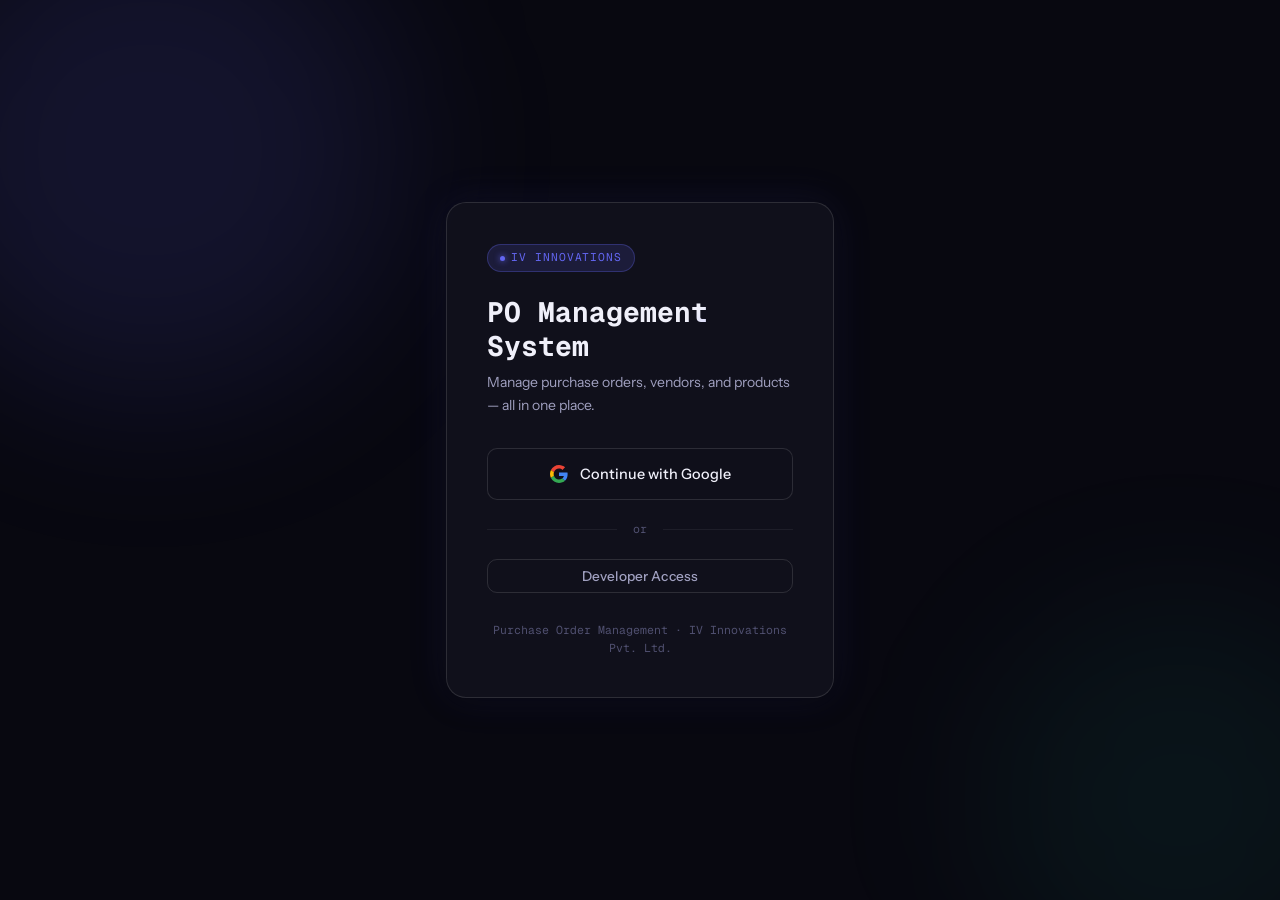
<file: frontend/index.html>
﻿<!DOCTYPE html>
<html lang="en">
<head>
  <meta charset="UTF-8"/>
  <meta name="viewport" content="width=device-width, initial-scale=1.0"/>
  <title>PO Management — Sign In</title>
  <link rel="stylesheet" href="css/style.css"/>
  <style>
    body { display:flex; align-items:center; justify-content:center; min-height:100vh; overflow:hidden; }
    .bg-orb { position:fixed; border-radius:50%; filter:blur(80px); pointer-events:none; z-index:0; }
    .bg-orb-1 { width:500px; height:500px; background:rgba(99,102,241,0.12); top:-100px; left:-100px; animation:drift 8s ease-in-out infinite alternate; }
    .bg-orb-2 { width:400px; height:400px; background:rgba(34,211,165,0.06); bottom:-100px; right:-100px; animation:drift 10s ease-in-out infinite alternate-reverse; }
    @keyframes drift { from{transform:translate(0,0)} to{transform:translate(30px,20px)} }
    .login-wrap { position:relative; z-index:1; width:100%; max-width:420px; padding:1rem; animation:fadeUp 0.5s cubic-bezier(0.34,1.56,0.64,1) both; }
    .login-card { background:rgba(19,19,31,0.8); border:1px solid var(--border-bright); border-radius:20px; padding:2.5rem; backdrop-filter:blur(24px); box-shadow:var(--shadow),var(--shadow-accent); }
    .login-badge { display:inline-flex; align-items:center; gap:0.4rem; background:var(--accent-dim); border:1px solid rgba(99,102,241,0.3); border-radius:999px; padding:0.25rem 0.75rem; font-family:var(--font-mono); font-size:0.7rem; color:var(--accent); letter-spacing:0.08em; margin-bottom:1.5rem; }
    .login-badge-dot { width:5px; height:5px; border-radius:50%; background:var(--accent); box-shadow:0 0 6px var(--accent); animation:pulse 2s infinite; }
    @keyframes pulse { 0%,100%{opacity:1} 50%{opacity:0.4} }
    .login-title { font-family:var(--font-mono); font-size:1.75rem; font-weight:700; line-height:1.2; margin-bottom:0.5rem; background:linear-gradient(135deg,var(--text) 60%,var(--accent)); -webkit-background-clip:text; -webkit-text-fill-color:transparent; background-clip:text; }
    .login-sub { color:var(--text-2); font-size:0.875rem; margin-bottom:2rem; line-height:1.6; }
    .btn-google { display:flex; align-items:center; justify-content:center; gap:0.75rem; width:100%; padding:0.85rem; background:var(--surface); border:1px solid var(--border-bright); border-radius:var(--radius); color:var(--text); font-family:var(--font-sans); font-size:0.9rem; font-weight:500; cursor:pointer; text-decoration:none; transition:all 0.2s ease; }
    .btn-google:hover { border-color:var(--accent); background:var(--accent-dim); transform:translateY(-1px); box-shadow:0 4px 20px rgba(99,102,241,0.15); }
    .divider { display:flex; align-items:center; gap:1rem; margin:1.25rem 0; color:var(--muted); font-size:0.72rem; font-family:var(--font-mono); }
    .divider::before,.divider::after { content:''; flex:1; height:1px; background:var(--border); }
    .modal-overlay { display:none; position:fixed; inset:0; background:rgba(0,0,0,0.6); backdrop-filter:blur(4px); z-index:200; align-items:center; justify-content:center; }
    .modal-overlay.open { display:flex; }
    .modal { background:var(--card); border:1px solid var(--border-bright); border-radius:var(--radius-lg); padding:2rem; width:100%; max-width:340px; box-shadow:var(--shadow); animation:fadeUp 0.25s cubic-bezier(0.34,1.56,0.64,1) both; }
    .modal-title { font-family:var(--font-mono); font-size:0.95rem; font-weight:600; margin-bottom:0.3rem; color:var(--text); }
    .modal-sub { font-size:0.82rem; color:var(--text-2); margin-bottom:1.25rem; }
    .pw-wrap { position:relative; margin-bottom:0.6rem; }
    .pw-wrap input { padding-right:2.75rem; }
    .pw-toggle { position:absolute; right:0.75rem; top:50%; transform:translateY(-50%); background:none; border:none; color:var(--muted); cursor:pointer; font-size:0.9rem; line-height:1; transition:color 0.15s; }
    .pw-toggle:hover { color:var(--text); }
    .error-msg { font-size:0.78rem; color:var(--red); margin-bottom:0.75rem; font-family:var(--font-mono); display:none; background:rgba(244,63,94,0.08); padding:0.4rem 0.6rem; border-radius:6px; border:1px solid rgba(244,63,94,0.2); }
    .modal-actions { display:flex; gap:0.75rem; }
    .login-footer { margin-top:1.75rem; font-size:0.72rem; color:var(--muted); text-align:center; font-family:var(--font-mono); }
  </style>
</head>
<body>
  <div class="bg-orb bg-orb-1"></div>
  <div class="bg-orb bg-orb-2"></div>
  <div class="login-wrap">
    <div class="login-card">
      <div class="login-badge"><div class="login-badge-dot"></div>IV INNOVATIONS</div>
      <h1 class="login-title">PO Management<br>System</h1>
      <p class="login-sub">Manage purchase orders, vendors, and products — all in one place.</p>
      <a class="btn-google" href="http://localhost:8000/auth/login">
        <svg width="18" height="18" viewBox="0 0 48 48">
          <path fill="#EA4335" d="M24 9.5c3.54 0 6.71 1.22 9.21 3.6l6.85-6.85C35.9 2.38 30.47 0 24 0 14.62 0 6.51 5.38 2.56 13.22l7.98 6.19C12.43 13.72 17.74 9.5 24 9.5z"/>
          <path fill="#4285F4" d="M46.98 24.55c0-1.57-.15-3.09-.38-4.55H24v9.02h12.94c-.58 2.96-2.26 5.48-4.78 7.18l7.73 6c4.51-4.18 7.09-10.36 7.09-17.65z"/>
          <path fill="#FBBC05" d="M10.53 28.59c-.48-1.45-.76-2.99-.76-4.59s.27-3.14.76-4.59l-7.98-6.19C.92 16.46 0 20.12 0 24c0 3.88.92 7.54 2.56 10.78l7.97-6.19z"/>
          <path fill="#34A853" d="M24 48c6.48 0 11.93-2.13 15.89-5.81l-7.73-6c-2.18 1.48-4.97 2.35-8.16 2.35-6.26 0-11.57-4.22-13.47-9.91l-7.98 6.19C6.51 42.62 14.62 48 24 48z"/>
        </svg>
        Continue with Google
      </a>
      <div class="divider">or</div>
      <button class="btn btn-outline" style="width:100%;justify-content:center;" onclick="openDevModal()"> Developer Access</button>
      <p class="login-footer">Purchase Order Management · IV Innovations Pvt. Ltd.</p>
    </div>
  </div>
  <div class="modal-overlay" id="devModal">
    <div class="modal">
      <div class="modal-title">Developer Access</div>
      <p class="modal-sub">Enter your developer password to continue.</p>
      <div class="pw-wrap">
        <input type="password" id="devPassword" placeholder="Enter password" onkeydown="if(event.key==='Enter') submitDev()"/>
        <button class="pw-toggle" onclick="togglePw()" id="pwToggle">👁</button>
      </div>
      <div class="error-msg" id="pwError">Incorrect password. Please try again.</div>
      <div class="modal-actions">
        <button class="btn btn-outline" style="flex:1" onclick="closeDevModal()">Cancel</button>
        <button class="btn btn-primary" style="flex:1" onclick="submitDev()">Enter</button>
      </div>
    </div>
  </div>
  <script>
    const DEV_PASSWORD = 'PardhuDevelops@123';
    function openDevModal() { document.getElementById('devModal').classList.add('open'); document.getElementById('devPassword').focus(); document.getElementById('pwError').style.display='none'; document.getElementById('devPassword').value=''; }
    function closeDevModal() { document.getElementById('devModal').classList.remove('open'); }
    function togglePw() { const i=document.getElementById('devPassword'),t=document.getElementById('pwToggle'); i.type=i.type==='password'?'text':'password'; t.textContent=i.type==='password'?'👁':'🙈'; }
    function submitDev() { if(document.getElementById('devPassword').value===DEV_PASSWORD){window.location.href='dashboard.html';}else{document.getElementById('pwError').style.display='block';document.getElementById('devPassword').value='';document.getElementById('devPassword').focus();} }
    document.getElementById('devModal').addEventListener('click',function(e){if(e.target===this)closeDevModal();});
  </script>
</body>
</html>
</file>
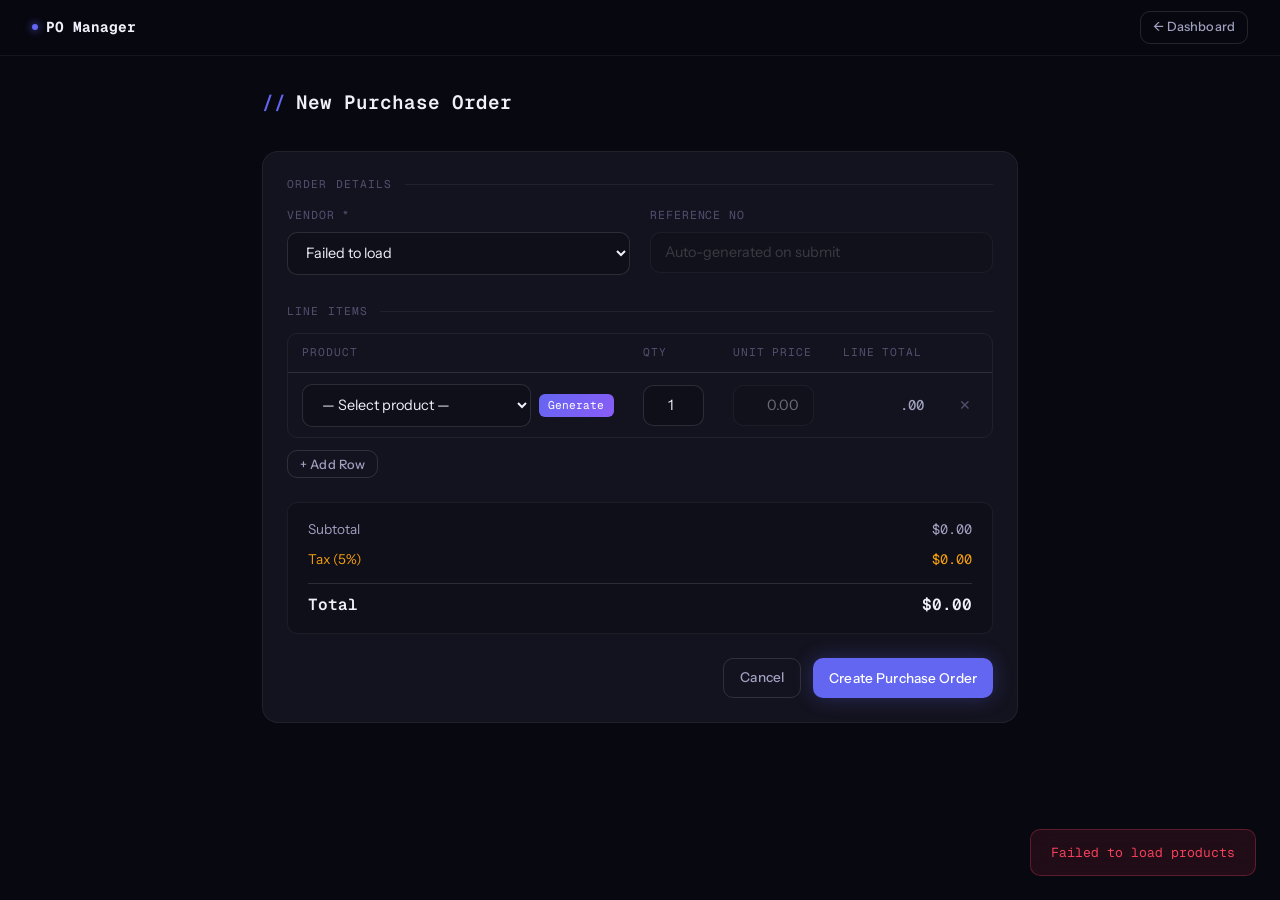
<file: frontend/create_po.html>
﻿<!DOCTYPE html>
<html lang="en">
<head>
  <meta charset="UTF-8"/>
  <meta name="viewport" content="width=device-width, initial-scale=1.0"/>
  <title>PO Management — New Order</title>
  <link rel="stylesheet" href="css/style.css"/>
  <style>
    .ai-btn{display:inline-flex;align-items:center;gap:0.3rem;background:linear-gradient(135deg,var(--accent),#8b5cf6);border:none;border-radius:6px;color:#fff;font-size:0.7rem;font-family:var(--font-mono);padding:0.28rem 0.6rem;cursor:pointer;white-space:nowrap;transition:all 0.2s;flex-shrink:0;}
    .ai-btn:hover{opacity:0.85;transform:translateY(-1px);}
    .ai-btn:disabled{opacity:0.4;cursor:wait;transform:none;}
    .ai-desc{font-size:0.78rem;color:var(--text-2);font-style:italic;padding:0.5rem 0.75rem;background:var(--accent-dim);border-left:2px solid var(--accent);border-radius:0 6px 6px 0;margin-top:0.4rem;display:none;animation:fadeUp 0.3s ease both;line-height:1.5;}
    .product-cell{display:flex;flex-direction:column;}
    .product-top{display:flex;align-items:center;gap:0.5rem;}
    .totals-section{background:var(--surface);border:1px solid var(--border);border-radius:var(--radius);padding:1rem 1.25rem;margin-bottom:1.5rem;display:flex;flex-direction:column;gap:0.5rem;}
    .total-row-display{display:flex;justify-content:space-between;align-items:center;font-size:0.85rem;color:var(--text-2);}
    .total-row-display.grand{border-top:1px solid var(--border-bright);padding-top:0.5rem;margin-top:0.25rem;font-size:1rem;font-weight:600;color:var(--text);font-family:var(--font-mono);}
    .total-row-display span:last-child{font-family:var(--font-mono);}
  </style>
</head>
<body>
  <nav class="nav">
    <a class="nav-brand" href="dashboard.html"><div class="nav-brand-dot"></div>PO Manager</a>
    <div class="nav-right"><a href="dashboard.html" class="btn btn-outline btn-sm">← Dashboard</a></div>
  </nav>
  <main class="page" style="max-width:820px">
    <div class="page-header">
      <h1 class="page-title"><span class="page-title-prefix">//</span> New Purchase Order</h1>
    </div>
    <div class="card">
      <div class="section-label">Order Details</div>
      <div class="form-grid" style="margin-bottom:1.75rem">
        <div class="form-group"><label for="vendorSelect">Vendor *</label><select id="vendorSelect"><option value="">Loading vendors...</option></select></div>
        <div class="form-group"><label>Reference No</label><input type="text" disabled placeholder="Auto-generated on submit"/></div>
      </div>
      <div class="section-label">Line Items</div>
      <div class="items-table-wrap" style="margin-bottom:0.75rem">
        <table class="items-table" style="width:100%">
          <thead><tr><th>Product</th><th style="width:90px">Qty</th><th style="width:110px">Unit Price</th><th style="width:110px">Line Total</th><th style="width:40px"></th></tr></thead>
          <tbody id="itemsBody"></tbody>
        </table>
      </div>
      <button class="btn btn-outline btn-sm" onclick="addRow()" style="margin-bottom:1.5rem">+ Add Row</button>
      <div class="totals-section">
        <div class="total-row-display"><span>Subtotal</span><span id="subtotalDisplay">.00</span></div>
        <div class="total-row-display"><span style="color:var(--yellow)">Tax (5%)</span><span id="taxDisplay" style="color:var(--yellow)">.00</span></div>
        <div class="total-row-display grand"><span>Total</span><span id="totalDisplay">.00</span></div>
      </div>
      <div style="display:flex;justify-content:flex-end;gap:0.75rem">
        <a href="dashboard.html" class="btn btn-outline">Cancel</a>
        <button class="btn btn-primary" id="submitBtn" onclick="submitPO()">Create Purchase Order</button>
      </div>
    </div>
  </main>
  <div id="toast"></div>
  <script>
    const API='http://localhost:8000';
    let products=[];
    function showToast(msg,type='success'){const t=document.getElementById('toast');t.textContent=msg;t.className='show '+type;setTimeout(()=>t.className='',3500);}
    async function loadVendors(){const sel=document.getElementById('vendorSelect');try{const data=await fetch(API+'/vendors/').then(r=>r.json());sel.innerHTML='<option value="">— Select a vendor —</option>'+data.map(v=>'<option value="'+v.id+'">'+v.name+'</option>').join('');}catch{sel.innerHTML='<option value="">Failed to load</option>';}}
    async function loadProducts(){try{products=await fetch(API+'/products/').then(r=>r.json());}catch{showToast('Failed to load products','error');}}
    function productOptions(){return'<option value="">— Select product —</option>'+products.map(p=>'<option value="'+p.id+'" data-price="'+p.unit_price+'">'+p.name+' ('+p.sku+')</option>').join('');}
    function addRow(){
      const rowId=Date.now();
      const tr=document.createElement('tr');
      tr.id='row-'+rowId;
      tr.style.animation='fadeUp 0.25s ease both';
      tr.innerHTML='<td><div class="product-cell"><div class="product-top"><select onchange="onProductChange('+rowId+')" id="prod-'+rowId+'" style="flex:1">'+productOptions()+'</select><button class="ai-btn" id="aibtn-'+rowId+'" onclick="autoDescribe('+rowId+')"> Generate</button></div><div class="ai-desc" id="aidesc-'+rowId+'"></div></div></td><td><input type="number" id="qty-'+rowId+'" value="1" min="1" oninput="recalcRow('+rowId+')" style="text-align:right"/></td><td><input type="text" id="price-'+rowId+'" value="0.00" disabled style="text-align:right"/></td><td id="linetotal-'+rowId+'" style="font-family:var(--font-mono);text-align:right;font-weight:500">.00</td><td><button class="remove-row-btn" onclick="removeRow('+rowId+')">✕</button></td>';
      document.getElementById('itemsBody').appendChild(tr);
      recalcTotals();
    }
    function removeRow(rowId){document.getElementById('row-'+rowId)?.remove();recalcTotals();}
    function onProductChange(rowId){const sel=document.getElementById('prod-'+rowId);const price=sel.options[sel.selectedIndex]?.dataset?.price||'0';document.getElementById('price-'+rowId).value=parseFloat(price).toFixed(2);const desc=document.getElementById('aidesc-'+rowId);desc.style.display='none';desc.textContent='';recalcRow(rowId);}
    function recalcRow(rowId){const qty=parseFloat(document.getElementById('qty-'+rowId).value)||0;const price=parseFloat(document.getElementById('price-'+rowId).value)||0;document.getElementById('linetotal-'+rowId).textContent='$'+(qty*price).toFixed(2);recalcTotals();}
    function recalcTotals(){let sub=0;document.getElementById('itemsBody').querySelectorAll('tr').forEach(row=>{const id=row.id.replace('row-','');sub+=(parseFloat(document.getElementById('qty-'+id)?.value)||0)*(parseFloat(document.getElementById('price-'+id)?.value)||0);});const tax=sub*0.05,total=sub+tax;document.getElementById('subtotalDisplay').textContent='$'+sub.toFixed(2);document.getElementById('taxDisplay').textContent='$'+tax.toFixed(2);document.getElementById('totalDisplay').textContent='$'+total.toFixed(2);}
    async function autoDescribe(rowId){const pid=document.getElementById('prod-'+rowId).value;if(!pid){showToast('Select a product first','error');return;}const btn=document.getElementById('aibtn-'+rowId);const desc=document.getElementById('aidesc-'+rowId);btn.disabled=true;btn.textContent='...';desc.style.display='none';try{const data=await fetch(API+'/products/'+pid+'/describe').then(r=>r.json());desc.textContent='✨ '+data.description;desc.style.display='block';showToast('Description generated!');}catch{showToast('Failed to generate','error');}finally{btn.disabled=false;btn.textContent=' Generate';}}
    async function submitPO(){const vendorId=document.getElementById('vendorSelect').value;if(!vendorId){showToast('Please select a vendor','error');return;}const items=[];for(const row of document.getElementById('itemsBody').querySelectorAll('tr')){const id=row.id.replace('row-','');const pid=document.getElementById('prod-'+id)?.value;const qty=parseInt(document.getElementById('qty-'+id).value);if(!pid){showToast('Select a product for every row','error');return;}if(!qty||qty<1){showToast('Quantity must be at least 1','error');return;}items.push({product_id:parseInt(pid),quantity:qty});}if(!items.length){showToast('Add at least one product row','error');return;}const btn=document.getElementById('submitBtn');btn.disabled=true;btn.textContent='Creating...';try{const res=await fetch(API+'/orders/',{method:'POST',headers:{'Content-Type':'application/json'},body:JSON.stringify({vendor_id:parseInt(vendorId),items})});if(!res.ok){const e=await res.json();throw new Error(e.detail);}const order=await res.json();showToast('✓ '+order.reference_no+' created!');setTimeout(()=>window.location.href='dashboard.html',1500);}catch(e){showToast(e.message||'Failed','error');btn.disabled=false;btn.textContent='Create Purchase Order';}}
    async function init(){await Promise.all([loadVendors(),loadProducts()]);addRow();}
    init();
  </script>
</body>
</html>
</file>
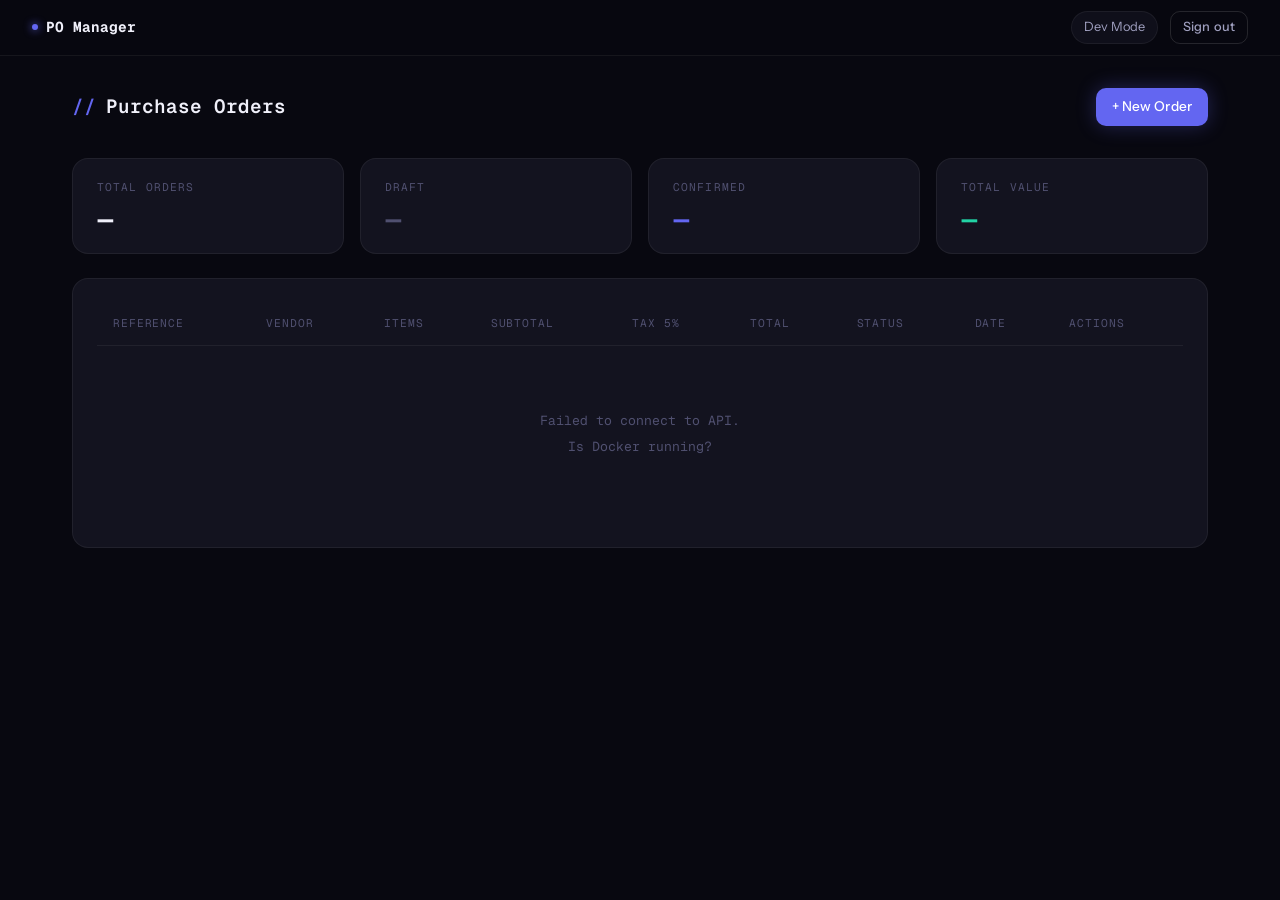
<file: frontend/dashboard.html>
﻿<!DOCTYPE html>
<html lang="en">
<head>
  <meta charset="UTF-8"/>
  <meta name="viewport" content="width=device-width, initial-scale=1.0"/>
  <title>PO Management — Dashboard</title>
  <link rel="stylesheet" href="css/style.css"/>
</head>
<body>
  <nav class="nav">
    <a class="nav-brand" href="dashboard.html"><div class="nav-brand-dot"></div>PO Manager</a>
    <div class="nav-right">
      <div class="nav-user" id="navUser"><span id="navUserName">—</span></div>
      <a href="index.html" class="btn btn-outline btn-sm">Sign out</a>
    </div>
  </nav>
  <main class="page">
    <div class="page-header">
      <h1 class="page-title"><span class="page-title-prefix">//</span> Purchase Orders</h1>
      <a href="create_po.html" class="btn btn-primary">+ New Order</a>
    </div>
    <div class="stats-grid">
      <div class="stat-card"><div class="stat-label">Total Orders</div><div class="stat-value" id="statTotal">—</div></div>
      <div class="stat-card"><div class="stat-label">Draft</div><div class="stat-value" id="statDraft" style="color:var(--muted)">—</div></div>
      <div class="stat-card"><div class="stat-label">Confirmed</div><div class="stat-value" id="statConfirmed" style="color:var(--accent)">—</div></div>
      <div class="stat-card"><div class="stat-label">Total Value</div><div class="stat-value" id="statValue" style="color:var(--green)">—</div></div>
    </div>
    <div class="card">
      <div class="table-wrap">
        <table>
          <thead>
            <tr><th>Reference</th><th>Vendor</th><th>Items</th><th>Subtotal</th><th>Tax 5%</th><th>Total</th><th>Status</th><th>Date</th><th>Actions</th></tr>
          </thead>
          <tbody id="ordersBody">
            <tr><td colspan="9"><div class="loading-center"><div class="spinner"></div> Loading orders...</div></td></tr>
          </tbody>
        </table>
      </div>
    </div>
  </main>
  <div id="toast"></div>
  <script>
    const API='http://localhost:8000';
    function showToast(msg,type='success'){const t=document.getElementById('toast');t.textContent=msg;t.className='show '+type;setTimeout(()=>t.className='',3000);}
    function badge(s){const m={Draft:'badge-draft',Confirmed:'badge-confirmed',Received:'badge-received',Cancelled:'badge-cancelled'};return '<span class="badge '+(m[s]||'badge-draft')+'">'+s+'</span>';}
    function fmt(n){return'$'+parseFloat(n).toFixed(2);}
    function fmtDate(d){return new Date(d).toLocaleDateString('en-IN',{day:'2-digit',month:'short',year:'numeric'});}
    async function updateStatus(id,status){try{const res=await fetch(API+'/orders/'+id+'/status',{method:'PATCH',headers:{'Content-Type':'application/json'},body:JSON.stringify({status})});if(!res.ok)throw new Error();showToast('Status → '+status);loadOrders();}catch{showToast('Failed to update','error');}}
    async function deleteOrder(id){if(!confirm('Delete this purchase order?'))return;try{const res=await fetch(API+'/orders/'+id,{method:'DELETE'});if(!res.ok){const e=await res.json();throw new Error(e.detail);}showToast('Order deleted');loadOrders();}catch(e){showToast(e.message||'Cannot delete','error');}}
    function renderOrders(orders){
      const tbody=document.getElementById('ordersBody');
      if(!orders.length){tbody.innerHTML='<tr><td colspan="9"><div class="empty-state">No purchase orders yet.<br><a href="create_po.html" style="color:var(--accent)">Create your first order →</a></div></td></tr>';return;}
      tbody.innerHTML=orders.map((o,i)=>'<tr style="animation:fadeUp 0.3s ease '+(i*0.04)+'s both"><td><code style="color:var(--accent);font-size:0.78rem;background:var(--accent-dim);padding:0.2rem 0.5rem;border-radius:4px">'+o.reference_no+'</code></td><td>'+o.vendor.name+'</td><td style="color:var(--muted)">'+o.items.length+'</td><td>'+fmt(o.subtotal)+'</td><td style="color:var(--yellow)">'+fmt(o.tax_amount)+'</td><td style="font-weight:600;color:var(--text)">'+fmt(o.total_amount)+'</td><td>'+badge(o.status)+'</td><td style="color:var(--muted);font-size:0.8rem">'+fmtDate(o.created_at)+'</td><td><div style="display:flex;gap:0.4rem;align-items:center"><select onchange="updateStatus('+o.id+',this.value)" style="padding:0.25rem 0.5rem;font-size:0.75rem;width:auto;border-radius:6px">'+['Draft','Confirmed','Received','Cancelled'].map(s=>'<option '+(s===o.status?'selected':'')+'>'+s+'</option>').join('')+'</select><button class="btn btn-danger" onclick="deleteOrder('+o.id+')">✕</button></div></td></tr>').join('');
      document.getElementById('statTotal').textContent=orders.length;
      document.getElementById('statDraft').textContent=orders.filter(o=>o.status==='Draft').length;
      document.getElementById('statConfirmed').textContent=orders.filter(o=>o.status==='Confirmed').length;
      document.getElementById('statValue').textContent=fmt(orders.reduce((s,o)=>s+parseFloat(o.total_amount),0));
    }
    async function loadOrders(){try{const data=await fetch(API+'/orders/').then(r=>r.json());renderOrders(data);}catch{document.getElementById('ordersBody').innerHTML='<tr><td colspan="9"><div class="empty-state">Failed to connect to API.<br>Is Docker running?</div></td></tr>';}}
    function loadUser(){const match=window.location.hash.match(/token=([^&]+)/);if(match){localStorage.setItem('token',match[1]);history.replaceState(null,'',location.pathname);}const token=localStorage.getItem('token');if(token){fetch(API+'/auth/me?token='+token).then(r=>r.json()).then(u=>document.getElementById('navUserName').textContent=u.name||u.email).catch(()=>{});}else{document.getElementById('navUserName').textContent='Dev Mode';}}
    loadUser();loadOrders();
  </script>
</body>
</html>
</file>
<file: frontend/css/style.css>
@import url('https://fonts.googleapis.com/css2?family=Geist+Mono:wght@400;600;700&family=Instrument+Sans:wght@400;500;600&display=swap');

:root {
  --bg:         #080810;
  --surface:    #0f0f1a;
  --card:       #13131f;
  --card-hover: #17172b;
  --border:     rgba(255,255,255,0.06);
  --border-bright: rgba(255,255,255,0.12);
  --accent:     #6366f1;
  --accent-dim: rgba(99,102,241,0.15);
  --accent-glow:rgba(99,102,241,0.3);
  --green:      #22d3a5;
  --yellow:     #f59e0b;
  --red:        #f43f5e;
  --text:       #f0f0fa;
  --text-2:     #a0a0c0;
  --muted:      #505070;
  --font-mono:  'Geist Mono', monospace;
  --font-sans:  'Instrument Sans', sans-serif;
  --radius:     10px;
  --radius-lg:  16px;
  --shadow:     0 4px 24px rgba(0,0,0,0.4);
  --shadow-accent: 0 0 40px rgba(99,102,241,0.12);
}

*, *::before, *::after { box-sizing: border-box; margin: 0; padding: 0; }
html { scroll-behavior: smooth; }
body {
  background: var(--bg);
  color: var(--text);
  font-family: var(--font-sans);
  min-height: 100vh;
  line-height: 1.6;
  -webkit-font-smoothing: antialiased;
}

::-webkit-scrollbar { width: 4px; }
::-webkit-scrollbar-track { background: transparent; }
::-webkit-scrollbar-thumb { background: var(--border-bright); border-radius: 2px; }

.nav {
  display: flex;
  align-items: center;
  justify-content: space-between;
  padding: 0 2rem;
  height: 56px;
  border-bottom: 1px solid var(--border);
  background: rgba(8,8,16,0.8);
  backdrop-filter: blur(16px);
  -webkit-backdrop-filter: blur(16px);
  position: sticky;
  top: 0;
  z-index: 100;
}

.nav-brand {
  font-family: var(--font-mono);
  font-size: 0.9rem;
  font-weight: 700;
  color: var(--text);
  text-decoration: none;
  display: flex;
  align-items: center;
  gap: 0.5rem;
}

.nav-brand-dot {
  width: 6px; height: 6px;
  background: var(--accent);
  border-radius: 50%;
  box-shadow: 0 0 8px var(--accent);
}

.nav-right { display: flex; align-items: center; gap: 0.75rem; }

.nav-user {
  display: flex;
  align-items: center;
  gap: 0.5rem;
  font-size: 0.8rem;
  color: var(--text-2);
  background: var(--surface);
  border: 1px solid var(--border);
  padding: 0.3rem 0.75rem;
  border-radius: 999px;
}

.btn {
  display: inline-flex;
  align-items: center;
  gap: 0.4rem;
  padding: 0.5rem 1rem;
  border-radius: var(--radius);
  font-family: var(--font-sans);
  font-size: 0.85rem;
  font-weight: 500;
  cursor: pointer;
  border: none;
  transition: all 0.2s ease;
  text-decoration: none;
  letter-spacing: 0.01em;
  white-space: nowrap;
}

.btn-primary {
  background: var(--accent);
  color: #fff;
  box-shadow: 0 0 20px var(--accent-glow);
}
.btn-primary:hover {
  background: #7577f5;
  box-shadow: 0 0 30px var(--accent-glow);
  transform: translateY(-1px);
}

.btn-outline {
  background: transparent;
  color: var(--text-2);
  border: 1px solid var(--border-bright);
}
.btn-outline:hover {
  color: var(--text);
  border-color: var(--accent);
  background: var(--accent-dim);
}

.btn-danger {
  background: transparent;
  color: var(--red);
  border: 1px solid rgba(244,63,94,0.3);
  padding: 0.3rem 0.6rem;
}
.btn-danger:hover { background: rgba(244,63,94,0.1); }
.btn-sm { padding: 0.35rem 0.75rem; font-size: 0.8rem; }

.page {
  padding: 2rem;
  max-width: 1200px;
  margin: 0 auto;
  animation: fadeUp 0.4s ease both;
}

@keyframes fadeUp {
  from { opacity: 0; transform: translateY(12px); }
  to   { opacity: 1; transform: translateY(0); }
}

.page-header {
  display: flex;
  align-items: center;
  justify-content: space-between;
  margin-bottom: 2rem;
}

.page-title {
  font-family: var(--font-mono);
  font-size: 1.2rem;
  font-weight: 600;
  color: var(--text);
  display: flex;
  align-items: center;
  gap: 0.6rem;
}

.page-title-prefix { color: var(--accent); }

.card {
  background: var(--card);
  border: 1px solid var(--border);
  border-radius: var(--radius-lg);
  padding: 1.5rem;
  transition: border-color 0.2s;
}
.card:hover { border-color: var(--border-bright); }

.stats-grid {
  display: grid;
  grid-template-columns: repeat(auto-fit, minmax(160px, 1fr));
  gap: 1rem;
  margin-bottom: 1.5rem;
}

.stat-card {
  background: var(--card);
  border: 1px solid var(--border);
  border-radius: var(--radius-lg);
  padding: 1.25rem 1.5rem;
  transition: all 0.2s ease;
  position: relative;
  overflow: hidden;
}

.stat-card::before {
  content: '';
  position: absolute;
  top: 0; left: 0; right: 0;
  height: 2px;
  background: linear-gradient(90deg, transparent, var(--accent), transparent);
  opacity: 0;
  transition: opacity 0.3s;
}

.stat-card:hover::before { opacity: 1; }
.stat-card:hover { border-color: var(--border-bright); transform: translateY(-2px); }

.stat-label {
  font-size: 0.7rem;
  color: var(--muted);
  text-transform: uppercase;
  letter-spacing: 0.1em;
  font-family: var(--font-mono);
  margin-bottom: 0.5rem;
}

.stat-value {
  font-size: 1.75rem;
  font-weight: 600;
  font-family: var(--font-mono);
  line-height: 1;
}

.table-wrap { overflow-x: auto; }
table { width: 100%; border-collapse: collapse; font-size: 0.875rem; }
thead tr { border-bottom: 1px solid var(--border); }

th {
  text-align: left;
  padding: 0.75rem 1rem;
  font-family: var(--font-mono);
  font-size: 0.7rem;
  color: var(--muted);
  text-transform: uppercase;
  letter-spacing: 0.08em;
  font-weight: 400;
}

td {
  padding: 0.9rem 1rem;
  border-bottom: 1px solid var(--border);
  vertical-align: middle;
  color: var(--text-2);
}

td:first-child { color: var(--text); }
tbody tr { transition: background 0.15s; }
tbody tr:hover { background: rgba(99,102,241,0.04); }
tbody tr:last-child td { border-bottom: none; }

.badge {
  display: inline-flex;
  align-items: center;
  gap: 0.3rem;
  padding: 0.2rem 0.65rem;
  border-radius: 999px;
  font-size: 0.7rem;
  font-family: var(--font-mono);
  font-weight: 600;
  letter-spacing: 0.04em;
}
.badge::before {
  content: '';
  width: 5px; height: 5px;
  border-radius: 50%;
  background: currentColor;
}
.badge-draft     { background: rgba(80,80,112,0.2);  color: var(--muted); }
.badge-confirmed { background: var(--accent-dim);     color: var(--accent); }
.badge-received  { background: rgba(34,211,165,0.1);  color: var(--green); }
.badge-cancelled { background: rgba(244,63,94,0.1);   color: var(--red); }

.form-grid { display: grid; grid-template-columns: 1fr 1fr; gap: 1.25rem; }
.form-group { display: flex; flex-direction: column; gap: 0.5rem; }
.form-group.full { grid-column: 1 / -1; }

label {
  font-size: 0.72rem;
  color: var(--muted);
  font-family: var(--font-mono);
  text-transform: uppercase;
  letter-spacing: 0.08em;
}

input, select, textarea {
  background: var(--surface);
  border: 1px solid var(--border-bright);
  border-radius: var(--radius);
  padding: 0.65rem 0.9rem;
  color: var(--text);
  font-family: var(--font-sans);
  font-size: 0.9rem;
  outline: none;
  transition: all 0.2s;
  width: 100%;
}
input:focus, select:focus, textarea:focus {
  border-color: var(--accent);
  box-shadow: 0 0 0 3px var(--accent-dim);
}
input:disabled { opacity: 0.4; cursor: not-allowed; }
select option { background: var(--surface); color: var(--text); }

.items-table-wrap {
  border: 1px solid var(--border);
  border-radius: var(--radius);
  overflow: hidden;
  margin-bottom: 1rem;
}
.items-table th, .items-table td { padding: 0.65rem 0.9rem; }
.items-table tfoot td {
  border-top: 1px solid var(--border);
  font-family: var(--font-mono);
  font-size: 0.82rem;
  color: var(--muted);
  border-bottom: none;
}
.items-table tfoot .total-row td {
  color: var(--text);
  font-weight: 700;
  font-size: 0.95rem;
  border-top: 1px solid var(--border-bright);
}

.remove-row-btn {
  background: none;
  border: none;
  color: var(--muted);
  cursor: pointer;
  font-size: 0.9rem;
  padding: 0.25rem 0.4rem;
  border-radius: 6px;
  transition: all 0.15s;
  line-height: 1;
}
.remove-row-btn:hover { color: var(--red); background: rgba(244,63,94,0.1); }

#toast {
  position: fixed;
  bottom: 1.5rem; right: 1.5rem;
  padding: 0.75rem 1.25rem;
  border-radius: var(--radius);
  font-size: 0.82rem;
  font-family: var(--font-mono);
  opacity: 0;
  pointer-events: none;
  transition: all 0.3s cubic-bezier(0.34,1.56,0.64,1);
  transform: translateY(8px);
  z-index: 999;
  backdrop-filter: blur(12px);
}
#toast.show { opacity: 1; transform: translateY(0); }
#toast.success { background: rgba(34,211,165,0.1); border: 1px solid rgba(34,211,165,0.3); color: var(--green); }
#toast.error   { background: rgba(244,63,94,0.1);  border: 1px solid rgba(244,63,94,0.3);  color: var(--red); }

.spinner {
  width: 18px; height: 18px;
  border: 2px solid var(--border-bright);
  border-top-color: var(--accent);
  border-radius: 50%;
  animation: spin 0.6s linear infinite;
  display: inline-block;
}
@keyframes spin { to { transform: rotate(360deg); } }

.loading-center {
  display: flex;
  justify-content: center;
  align-items: center;
  padding: 3rem;
  gap: 0.75rem;
  color: var(--muted);
  font-size: 0.82rem;
  font-family: var(--font-mono);
}

.empty-state {
  text-align: center;
  padding: 3rem;
  color: var(--muted);
  font-family: var(--font-mono);
  font-size: 0.82rem;
  line-height: 2;
}

.section-label {
  font-family: var(--font-mono);
  font-size: 0.7rem;
  color: var(--muted);
  text-transform: uppercase;
  letter-spacing: 0.1em;
  margin-bottom: 0.75rem;
  display: flex;
  align-items: center;
  gap: 0.75rem;
}
.section-label::after {
  content: '';
  flex: 1;
  height: 1px;
  background: var(--border);
}

@media (max-width: 640px) {
  .page { padding: 1rem; }
  .form-grid { grid-template-columns: 1fr; }
  .page-header { flex-direction: column; align-items: flex-start; gap: 1rem; }
  .stats-grid { grid-template-columns: 1fr 1fr; }
  .nav { padding: 0 1rem; }
}
</file>
